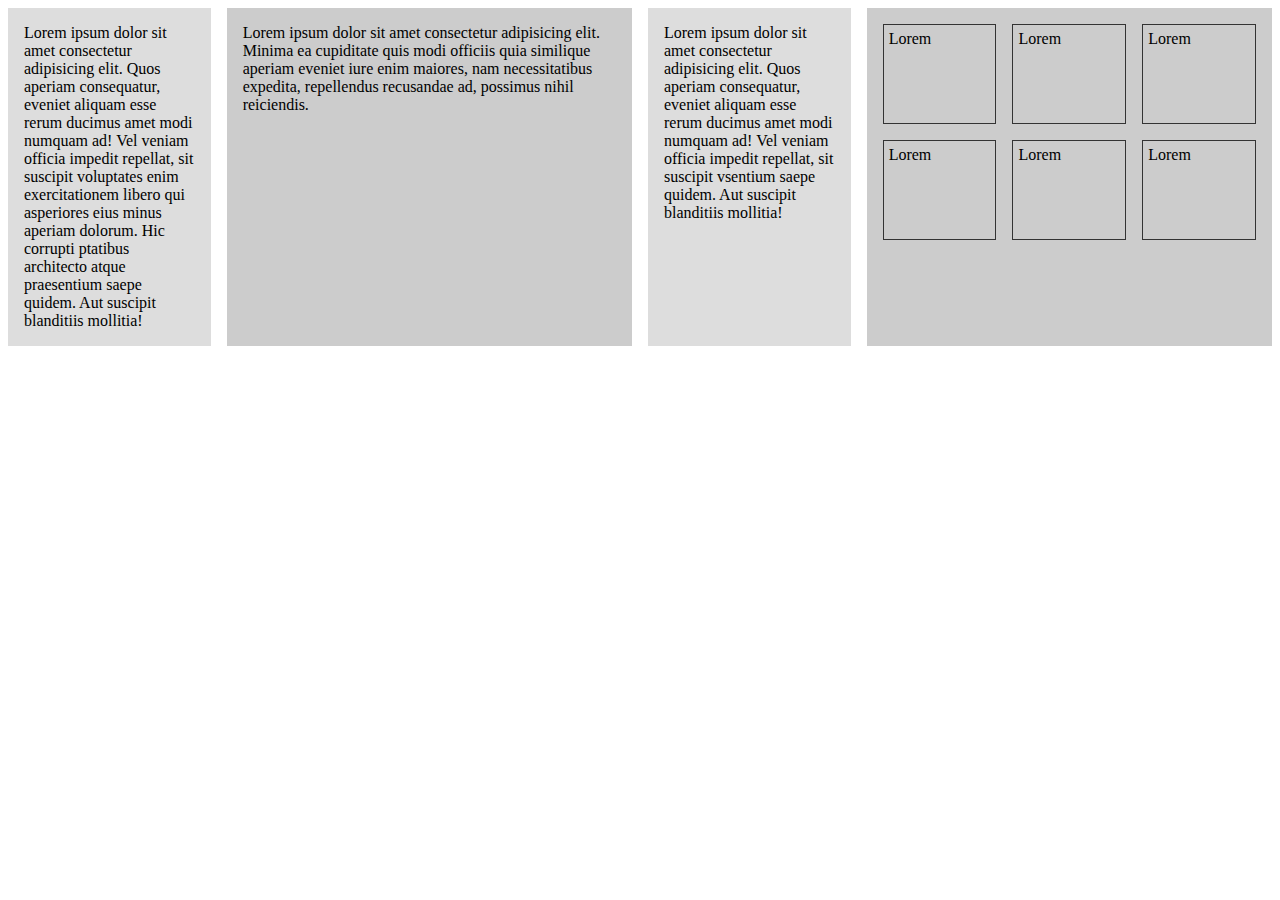
<file: index.html>
<!DOCTYPE html>
<html lang="en">
  <head>
    <meta charset="UTF-8" />
    <meta name="viewport" content="width=device-width, initial-scale=1.0" />
    <meta http-equiv="X-UA-Compatible" content="ie=edge" />
    <link rel="stylesheet" href="style.css" />
    <title>CSS Grid</title>
  </head>
  <body>
    <div class="grid-container">
      <div>
        Lorem ipsum dolor sit amet consectetur adipisicing elit. Quos aperiam consequatur, eveniet
        aliquam esse rerum ducimus amet modi numquam ad! Vel veniam officia impedit repellat, sit
        suscipit voluptates enim exercitationem libero qui asperiores eius minus aperiam dolorum.
        Hic corrupti ptatibus architecto atque praesentium saepe quidem. Aut suscipit blanditiis
        mollitia!
      </div>
      <div>
        Lorem ipsum dolor sit amet consectetur adipisicing elit. Minima ea cupiditate quis modi
        officiis quia similique aperiam eveniet iure enim maiores, nam necessitatibus expedita,
        repellendus recusandae ad, possimus nihil reiciendis.
      </div>
      <div>
        Lorem ipsum dolor sit amet consectetur adipisicing elit. Quos aperiam consequatur, eveniet
        aliquam esse rerum ducimus amet modi numquam ad! Vel veniam officia impedit repellat, sit
        suscipit vsentium saepe quidem. Aut suscipit blanditiis mollitia!
      </div>
      <div class="nested-grid-container">
        <div>Lorem</div>
        <div>Lorem</div>
        <div>Lorem</div>
        <div>Lorem</div>
        <div>Lorem</div>
        <div>Lorem</div>
      </div>
    </div>
  </body>
</html>
</file>
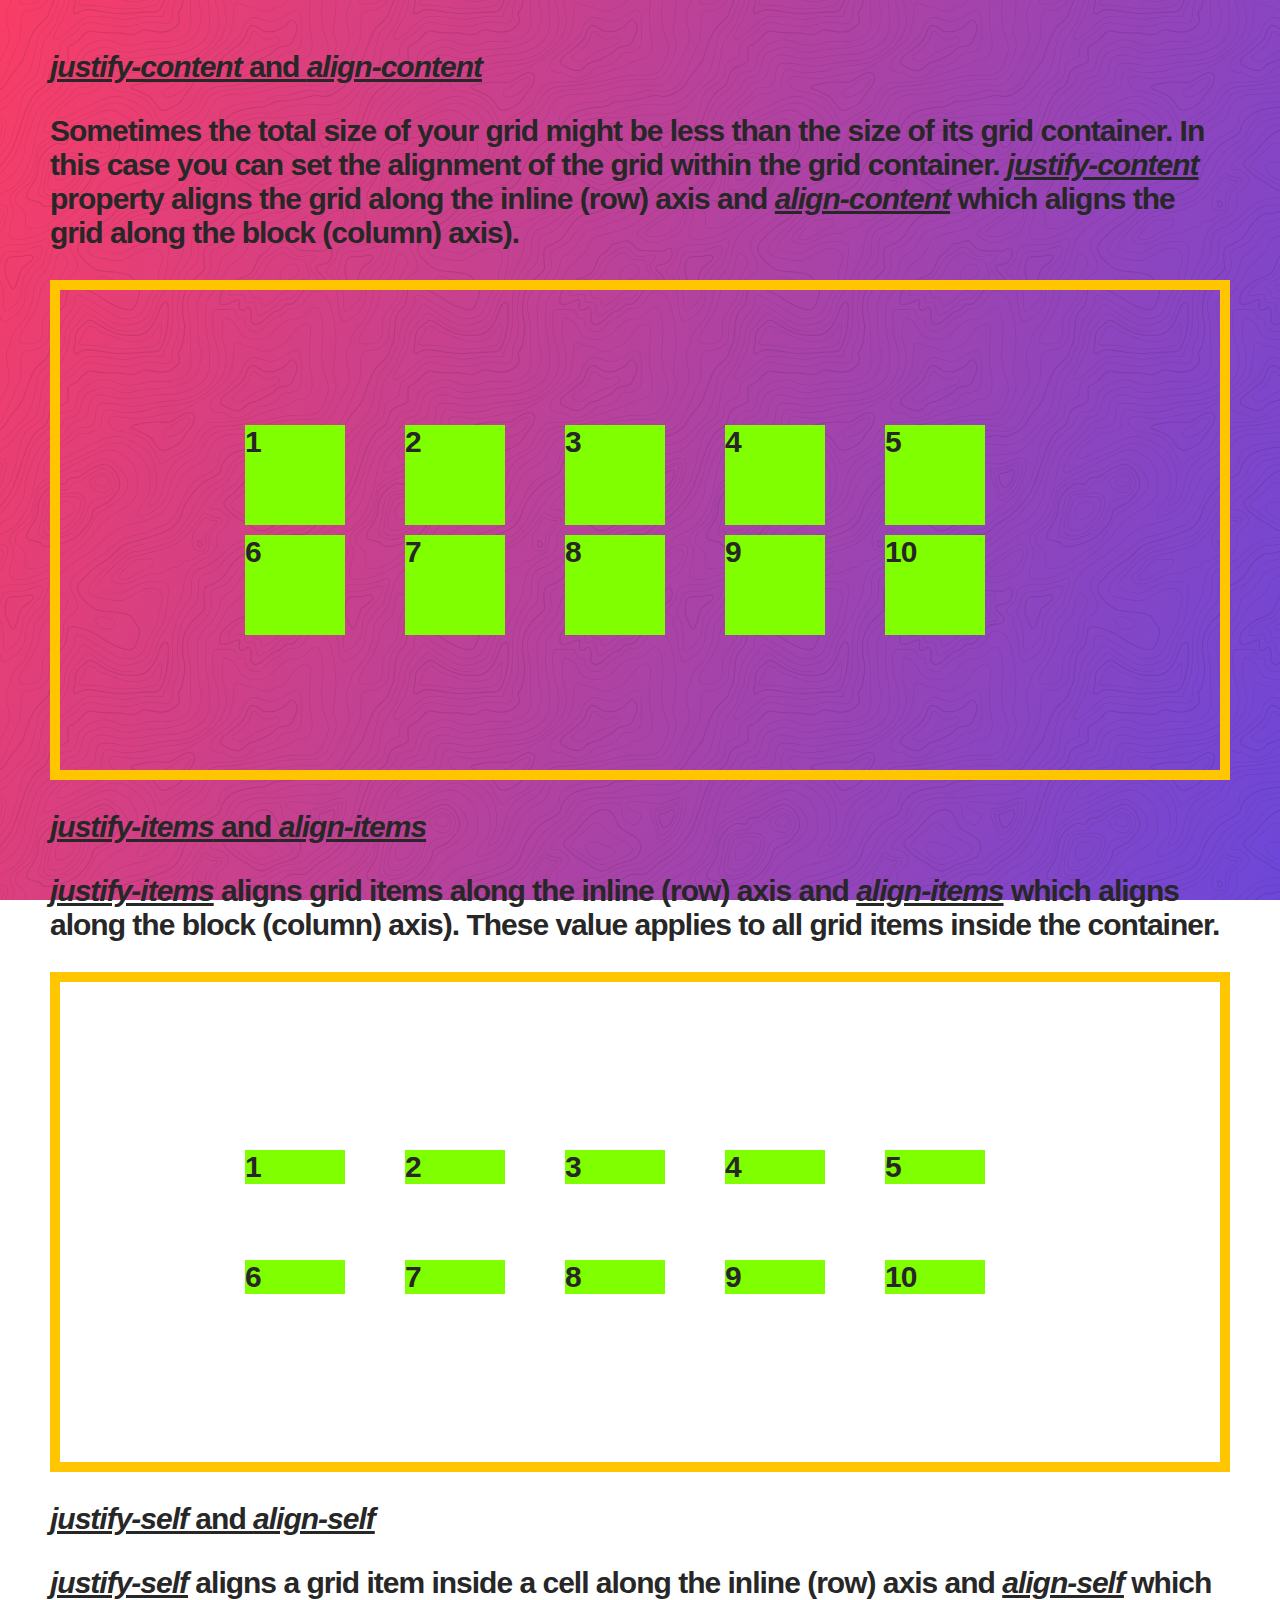
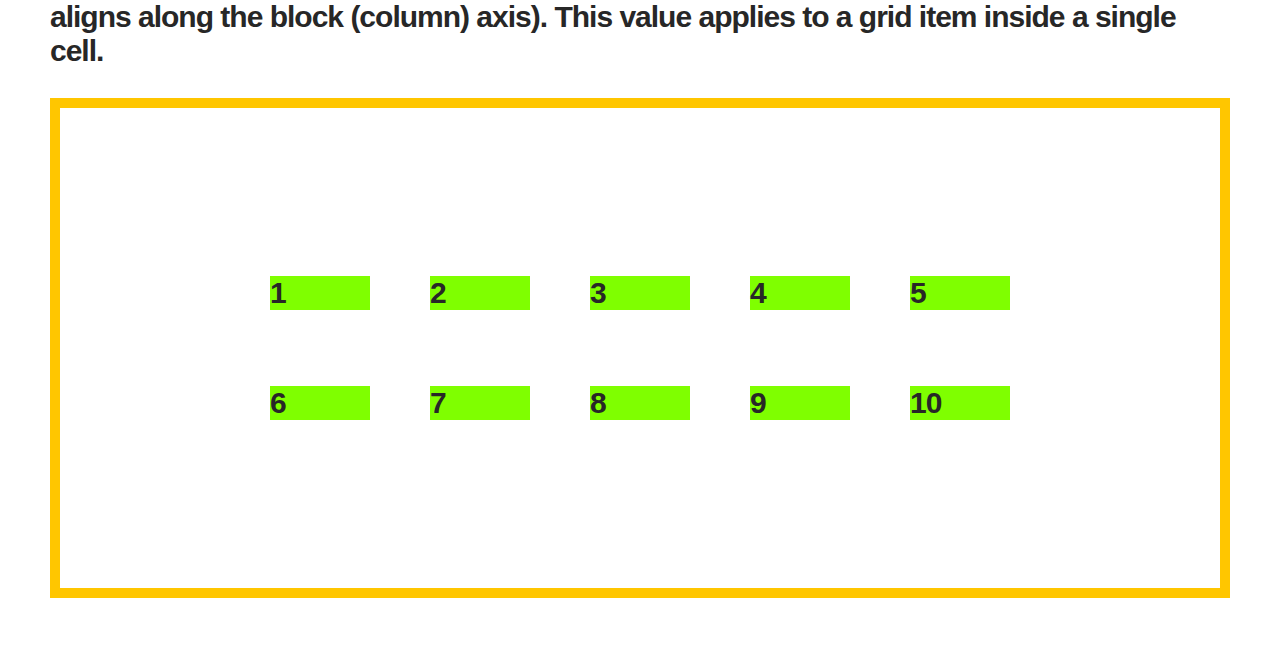
<file: alignment-and-centering/index.html>
<!DOCTYPE html>
<html lang="en">
<head>
    <meta charset="UTF-8">
    <meta name="viewport" content="width=device-width, initial-scale=1.0">
    <meta http-equiv="X-UA-Compatible" content="ie=edge">
    <link rel="stylesheet" href="../assests/style.css">
    <title>Alignment and Centering</title>
    <style>
        body{
            font-size: 30px;
        }
        .container{
            display: grid;
            height: 500px;
            grid-template-columns: repeat(5, 150px);
            grid-template-rows: 100px 100px;
            grid-gap: 10px;
            border: 10px solid var(--yellow);
        }
        .container1{
            justify-content: center;
            align-content: center;
        }
        .container2{
            align-items: center;
            justify-items: start;
        }
        .c1, .c2{
            width: 100px;
            background-color: chartreuse;
        }
        .c2{
            align-self: center;
            justify-self: center;
        }
    </style>
</head>
<body>
    <div>
        <p><u><i>justify-content</i> and <i>align-content</i></u></p>
        <p>
            Sometimes the total size of your grid might be less than the size of its grid container. In this case you can set the 
            alignment of the grid within the grid container. <u><i>justify-content</i></u> property aligns the grid along the 
            inline (row) axis and <u><i>align-content</i></u> which aligns the grid along the block (column) axis).
        </p>
        <div class="container container1">
            <div class="c1 itm1">1</div>
            <div class="c1 itm2">2</div>
            <div class="c1 itm3">3</div>
            <div class="c1 itm4">4</div>
            <div class="c1 itm5">5</div>
            <div class="c1 itm6">6</div>
            <div class="c1 itm7">7</div>
            <div class="c1 itm8">8</div>
            <div class="c1 itm9">9</div>
            <div class="c1 itm10">10</div>
        </div>    
    </div>
    <div>
        <p><u><i>justify-items</i> and <i>align-items</i></u></p>
        <p>
            <u><i>justify-items</i></u> aligns grid items along the inline (row) axis and <u><i>align-items</i></u> which aligns 
            along the block (column) axis). These value applies to all grid items inside the container.
        </p>
        <div class="container container1 container2">
            <div class="c1 itm1">1</div>
            <div class="c1 itm2">2</div>
            <div class="c1 itm3">3</div>
            <div class="c1 itm4">4</div>
            <div class="c1 itm5">5</div>
            <div class="c1 itm6">6</div>
            <div class="c1 itm7">7</div>
            <div class="c1 itm8">8</div>
            <div class="c1 itm9">9</div>
            <div class="c1 itm10">10</div>
        </div>    
    </div>
    <div>
        <p><u><i>justify-self</i> and <i>align-self</i></u></p>
        <p>
            <u><i>justify-self</i></u> aligns a grid item inside a cell along the inline (row) axis and <u><i>align-self</i></u> 
            which aligns along the block (column) axis). This value applies to a grid item inside a single cell.
        </p>
        <div class="container container1 container2">
            <div class="c2 itm1">1</div>
            <div class="c2 itm2">2</div>
            <div class="c2 itm3">3</div>
            <div class="c2 itm4">4</div>
            <div class="c2 itm5">5</div>
            <div class="c2 itm6">6</div>
            <div class="c2 itm7">7</div>
            <div class="c2 itm8">8</div>
            <div class="c2 itm9">9</div>
            <div class="c2 itm10">10</div>
        </div>    
    </div>
</body>
</html>
</file>
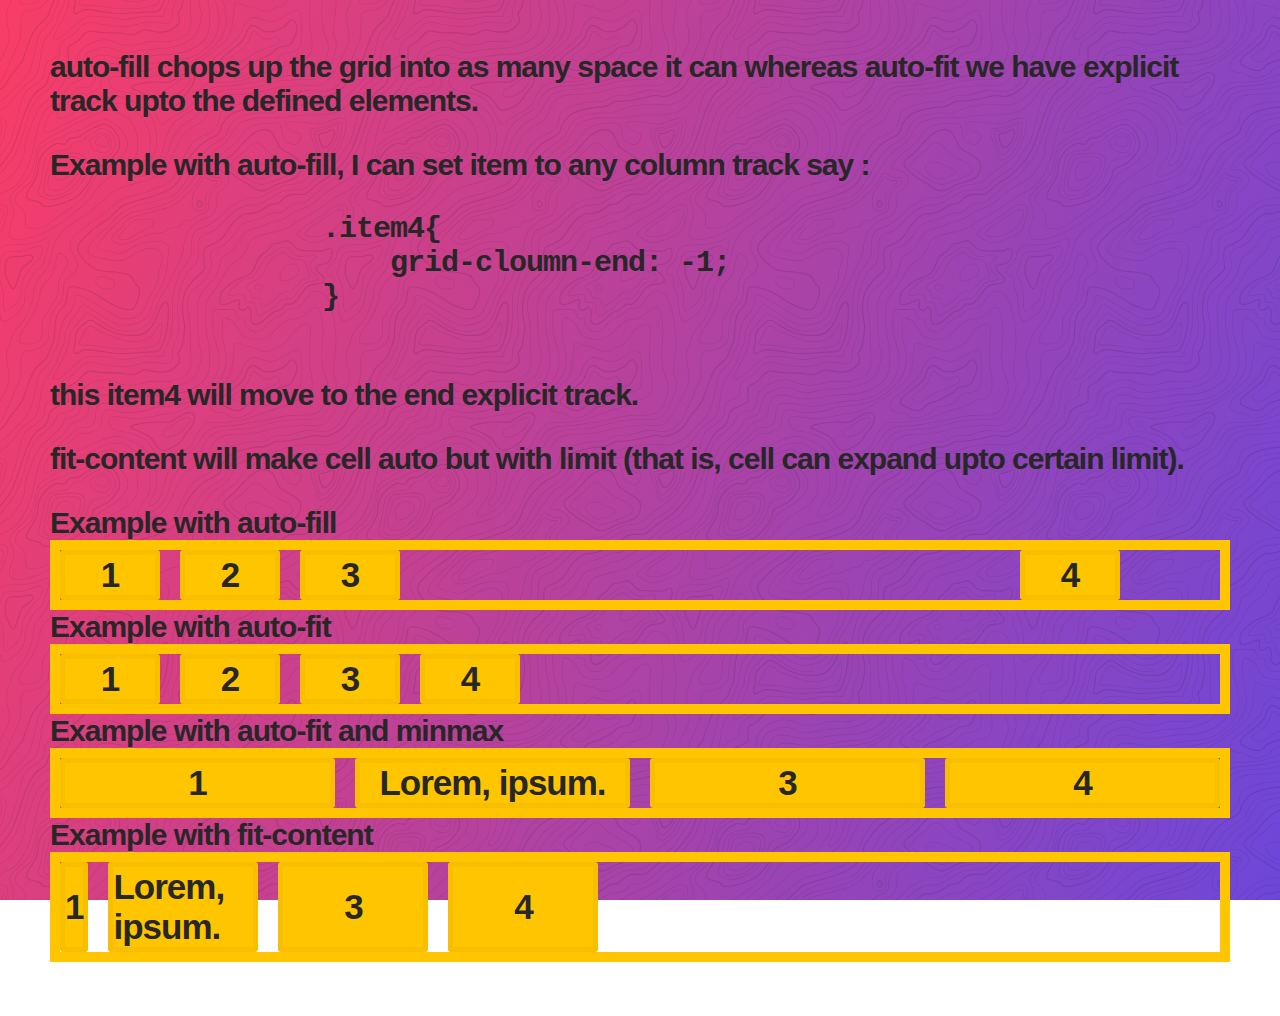
<file: auto-fill-and-auto-fit-and-minmax/index.html>
<!DOCTYPE html>
<html lang="en">
<head>
    <meta charset="UTF-8">
    <meta name="viewport" content="width=device-width, initial-scale=1.0">
    <meta http-equiv="X-UA-Compatible" content="ie=edge">
    <link rel="stylesheet" href="../assests/style.css">
    <title>Auto Fill, Auto Fit and MinMax</title>
    <style>
        body{
            font-size: 30px;
        }
        .container1{
            display:grid;
            grid-template-columns: repeat(auto-fill, 100px);
            grid-gap:20px;
            border: 10px solid var(--yellow);
        }
        .container2{
            display:grid;
            grid-template-columns: repeat(auto-fit, 100px);
            grid-gap:20px;
            border: 10px solid var(--yellow);
        }
        .container3{
            display:grid;
            grid-template-columns: repeat(auto-fit, minmax(100px, 1fr));
            grid-gap:20px;
            border: 10px solid var(--yellow);
        }
        .container4{
            display:grid;
            grid-template-columns: fit-content(200px) 150px 150px 150px;
            grid-gap:20px;
            border: 10px solid var(--yellow);
        }
        .item4{
            grid-column-end: -1;
        }
    </style>
</head>
<body>
    <div>
        <p>
            auto-fill chops up the grid into as many space it can whereas auto-fit we have explicit track upto 
            the defined elements. 
        </p>
        <p>
            Example with auto-fill, I can set item to any column track say :
            <pre>
                .item4{
                    grid-cloumn-end: -1;
                }
            </pre>
            this item4 will move to the end explicit track.
        </p>
        <p>fit-content will make cell auto but with limit (that is, cell can expand upto certain limit).</p>
    </div>
    <div>Example with auto-fill</div>
    <div class="container1">
        <div class="item">1</div>
        <div class="item">2</div>
        <div class="item">3</div>
        <div class="item item4">4</div>
    </div>

    <div>Example with auto-fit</div>
    <div class="container2">
            <div class="item">1</div>
            <div class="item">2</div>
            <div class="item">3</div>
            <div class="item item4">4</div>
    </div>
    <div>Example with auto-fit and minmax</div>
    <div class="container3">
        <div class="item">1</div>
        <div class="item">Lorem, ipsum.</div>
        <div class="item">3</div>
        <div class="item">4</div>
    </div>
    <div>Example with fit-content</div>
    <div class="container4">
        <div class="item">1</div>
        <div class="item">Lorem, ipsum.</div>
        <div class="item">3</div>
        <div class="item">4</div>
    </div>
</body>
</html>
</file>
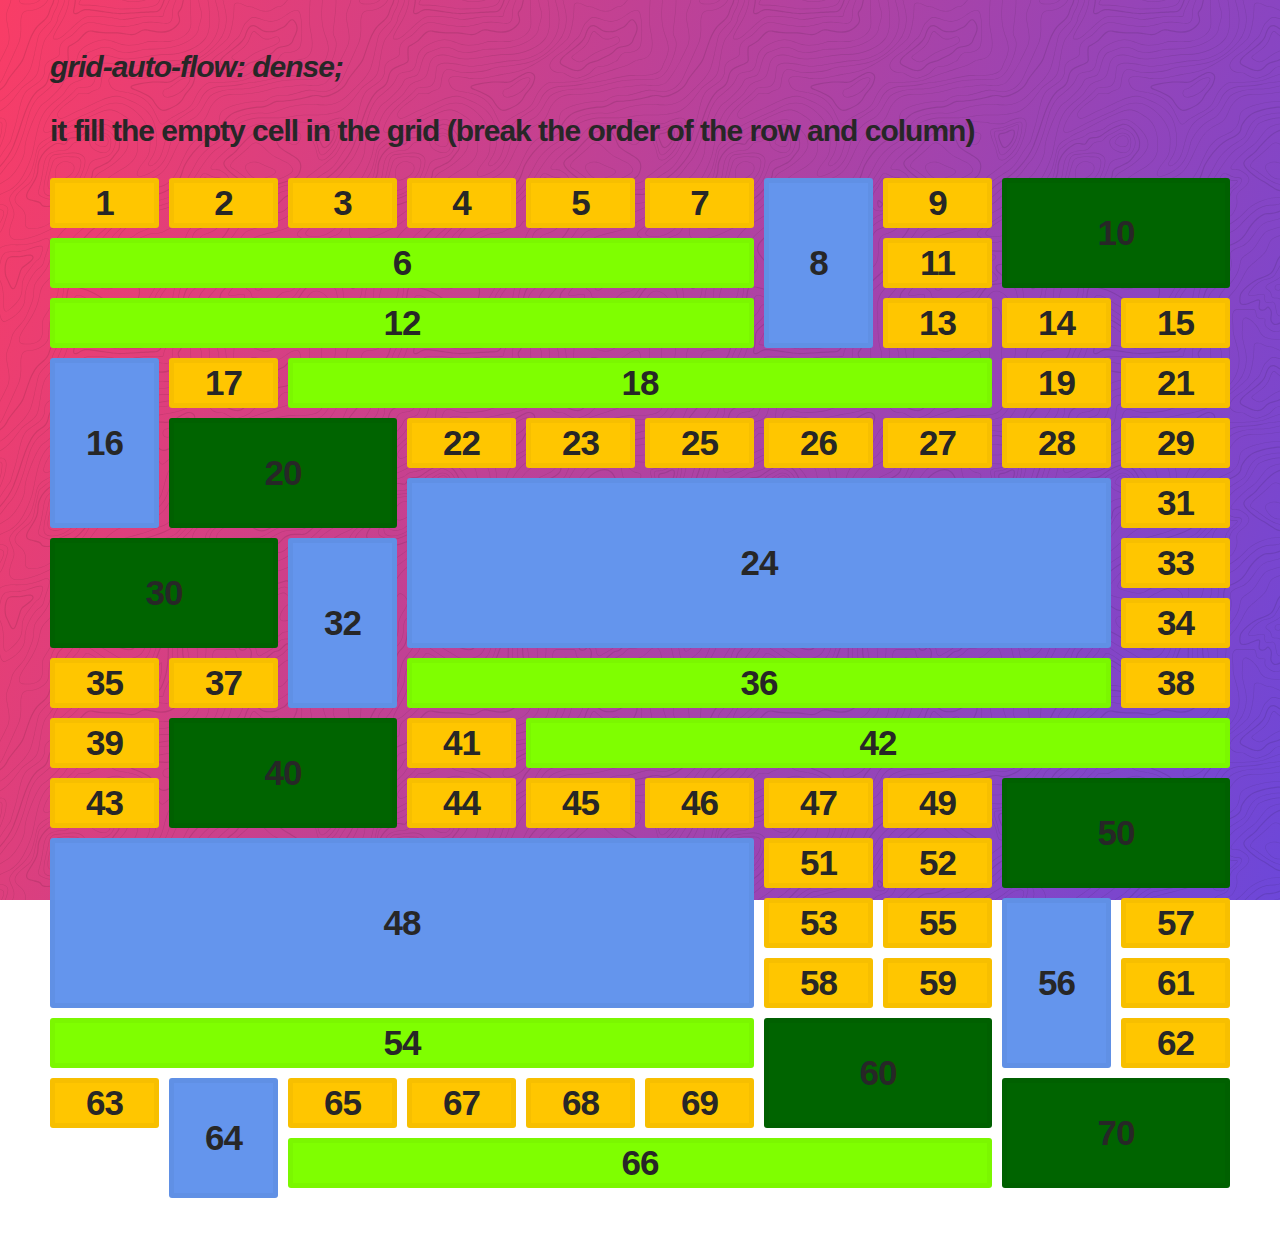
<file: grid-auto-flow-dense/index.html>
<!DOCTYPE html>
<html lang="en">
<head>
    <meta charset="UTF-8">
    <meta name="viewport" content="width=device-width, initial-scale=1.0">
    <meta http-equiv="X-UA-Compatible" content="ie=edge">
    <link rel="stylesheet" href="../assests/style.css">
    <title>Grid auto flow Dense</title>
    <style>
        body{
            font-size: 30px;
        }
        .container{
            display: grid;
            grid-template-columns: repeat(10, 1fr);
            grid-gap: 10px;
            grid-auto-flow: dense;
        }
        .item:nth-child(6n){
            grid-column: span 6;
            background-color:chartreuse;
        }
        .item:nth-child(8n){
            grid-row: span 3;
            background-color:cornflowerblue;
        }
        .item:nth-child(10n){
            grid-column: span 2;
            grid-row: span 2;
            background-color:darkgreen;
        }
    </style>
</head>
<body>
    <div><p><i>grid-auto-flow: dense;</i></p> <p>it fill the empty cell in the grid (break the order of the row and column)</p></div>
    <div class="container">
        <div class="item item1">1</div>
        <div class="item item2">2</div>
        <div class="item item3">3</div>
        <div class="item item4">4</div>
        <div class="item item5">5</div>
        <div class="item item6">6</div>
        <div class="item item7">7</div>
        <div class="item item8">8</div>
        <div class="item item9">9</div>
        <div class="item item10">10</div>
        <div class="item item11">11</div>
        <div class="item item12">12</div>
        <div class="item item13">13</div>
        <div class="item item14">14</div>
        <div class="item item15">15</div>
        <div class="item item16">16</div>
        <div class="item item17">17</div>
        <div class="item item18">18</div>
        <div class="item item19">19</div>
        <div class="item item20">20</div>
        <div class="item item21">21</div>
        <div class="item item22">22</div>
        <div class="item item23">23</div>
        <div class="item item24">24</div>
        <div class="item item25">25</div>
        <div class="item item26">26</div>
        <div class="item item27">27</div>
        <div class="item item28">28</div>
        <div class="item item29">29</div>
        <div class="item item30">30</div>
        <div class="item item31">31</div>
        <div class="item item32">32</div>
        <div class="item item33">33</div>
        <div class="item item34">34</div>
        <div class="item item35">35</div>
        <div class="item item36">36</div>
        <div class="item item37">37</div>
        <div class="item item38">38</div>
        <div class="item item39">39</div>
        <div class="item item40">40</div>
        <div class="item item41">41</div>
        <div class="item item42">42</div>
        <div class="item item43">43</div>
        <div class="item item44">44</div>
        <div class="item item45">45</div>
        <div class="item item46">46</div>
        <div class="item item47">47</div>
        <div class="item item48">48</div>
        <div class="item item49">49</div>
        <div class="item item50">50</div>
        <div class="item item51">51</div>
        <div class="item item52">52</div>
        <div class="item item53">53</div>
        <div class="item item54">54</div>
        <div class="item item55">55</div>
        <div class="item item56">56</div>
        <div class="item item57">57</div>
        <div class="item item58">58</div>
        <div class="item item59">59</div>
        <div class="item item60">60</div>
        <div class="item item61">61</div>
        <div class="item item62">62</div>
        <div class="item item63">63</div>
        <div class="item item64">64</div>
        <div class="item item65">65</div>
        <div class="item item66">66</div>
        <div class="item item67">67</div>
        <div class="item item68">68</div>
        <div class="item item69">69</div>
        <div class="item item70">70</div>
    </div>
</body>
</html>
</file>
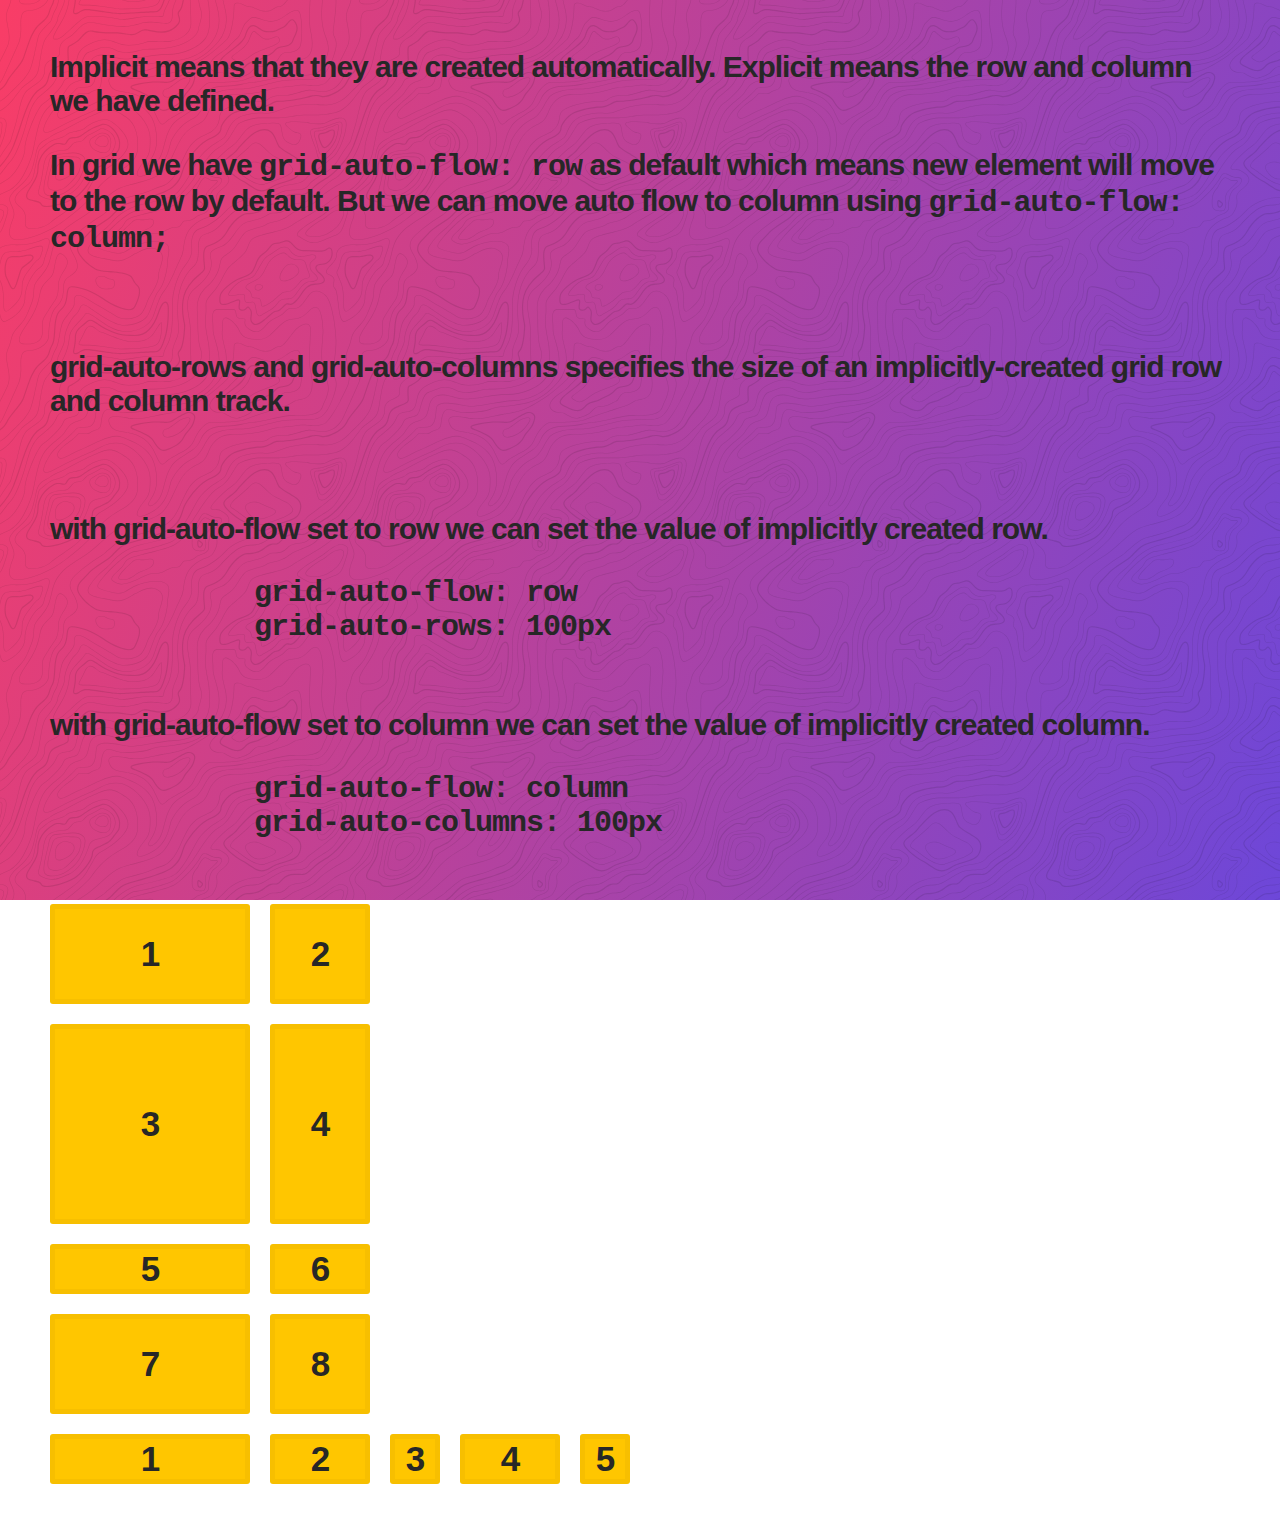
<file: grid-explicit-&-implicit-track/index.html>
<!DOCTYPE html>
<html lang="en">
<head>
    <meta charset="UTF-8">
    <meta name="viewport" content="width=device-width, initial-scale=1.0">
    <meta http-equiv="X-UA-Compatible" content="ie=edge">
    <link rel="stylesheet" href="../assests/style.css">
    <title>Implicit and Explicit Tracks</title>
    <style>
        body{
            font-size: 30px;
        }
        .container1{
            display:grid;
            grid-template-columns: 200px 100px;
            grid-template-rows: 100px 200px; /* rows after 2 have implicit track */ 
            grid-gap:20px;
            /* grid-auto-rows: 100px; */
            grid-auto-rows: 50px 100px; /* implicit rows will have these height */
        }
        .container2{
            margin-top: 20px;
            display:grid;
            grid-template-columns: 200px 100px;
            grid-gap:20px;
            grid-auto-flow:column;
            grid-auto-columns: 50px 100px; 
        }
    </style>
</head>
<body>
    <div> 
       <p> Implicit means that they are created automatically. Explicit means the row and column we have defined.</p>
        <p>In grid we have <code>grid-auto-flow: row</code> as default which means new element will move to the row by default. But we can 
        move auto flow to column using <code>grid-auto-flow: column;</code></p>
        <br />
        <p>grid-auto-rows and grid-auto-columns specifies the size of an implicitly-created grid row and column track. </p>
        <br />
        <p>with grid-auto-flow set to row we can set the value of implicitly created row.</p>
        <pre>
            <code>grid-auto-flow: row</code>
            <code>grid-auto-rows: 100px</code>
        </pre>
        <p>with grid-auto-flow set to column we can set the value of implicitly created column.</p>
        <pre>
            <code>grid-auto-flow: column</code>
            <code>grid-auto-columns: 100px</code>
        </pre>
    </div>
    <div class="container1">
        <div class="item">1</div>
        <div class="item">2</div>
        <div class="item">3</div>
        <div class="item">4</div>
        <div class="item">5</div>
        <div class="item">6</div>
        <div class="item">7</div>
        <div class="item">8</div>
    </div>
    <div class="container2">
        <div class="item">1</div>
        <div class="item">2</div>
        <div class="item">3</div>
        <div class="item">4</div>
        <div class="item">5</div>
    </div>
</body>
</html>
</file>
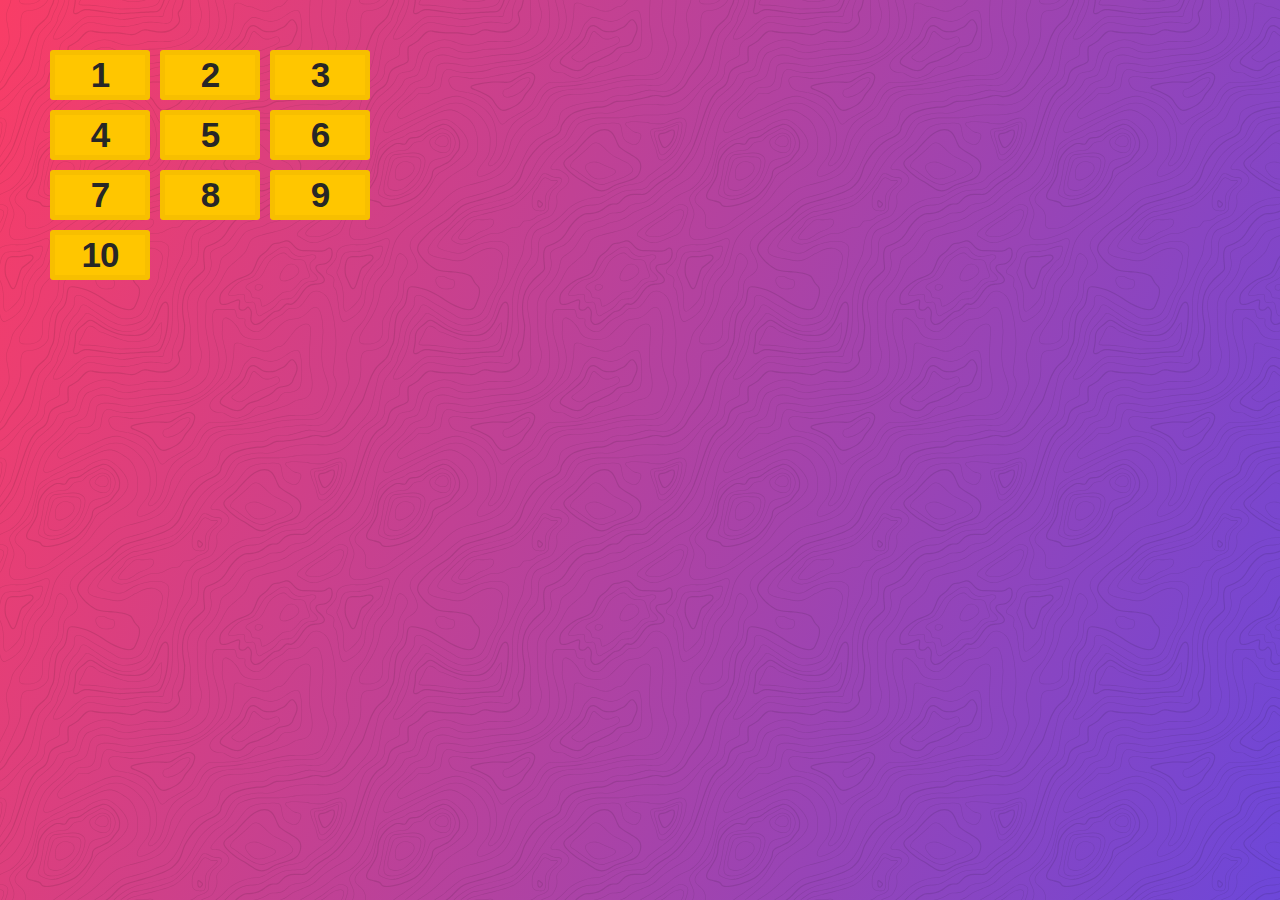
<file: grid-fundamenal/index.html>
<!DOCTYPE html>
<html lang="en">
  <head>
    <meta charset="UTF-8" />
    <meta name="viewport" content="width=device-width, initial-scale=1.0" />
    <meta http-equiv="X-UA-Compatible" content="ie=edge" />
    <link rel="stylesheet" href="../assests/style.css" />
    <title>Grid Fundamental</title>
    <style>
      .container{
        display: grid;
        grid-template-columns: 100px 100px 100px; /* fr is the good unit value for grid */
        grid-template-rows: auto;
        grid-gap: 10px;
      }
    </style>
  </head>
  <body>
    <div class="container">
      <div class="item">1</div>
      <div class="item">2</div>
      <div class="item">3</div>
      <div class="item">4</div>
      <div class="item">5</div>
      <div class="item">6</div>
      <div class="item">7</div>
      <div class="item">8</div>
      <div class="item">9</div>
      <div class="item">10</div>
    </div>
  </body>
</html>
</file>
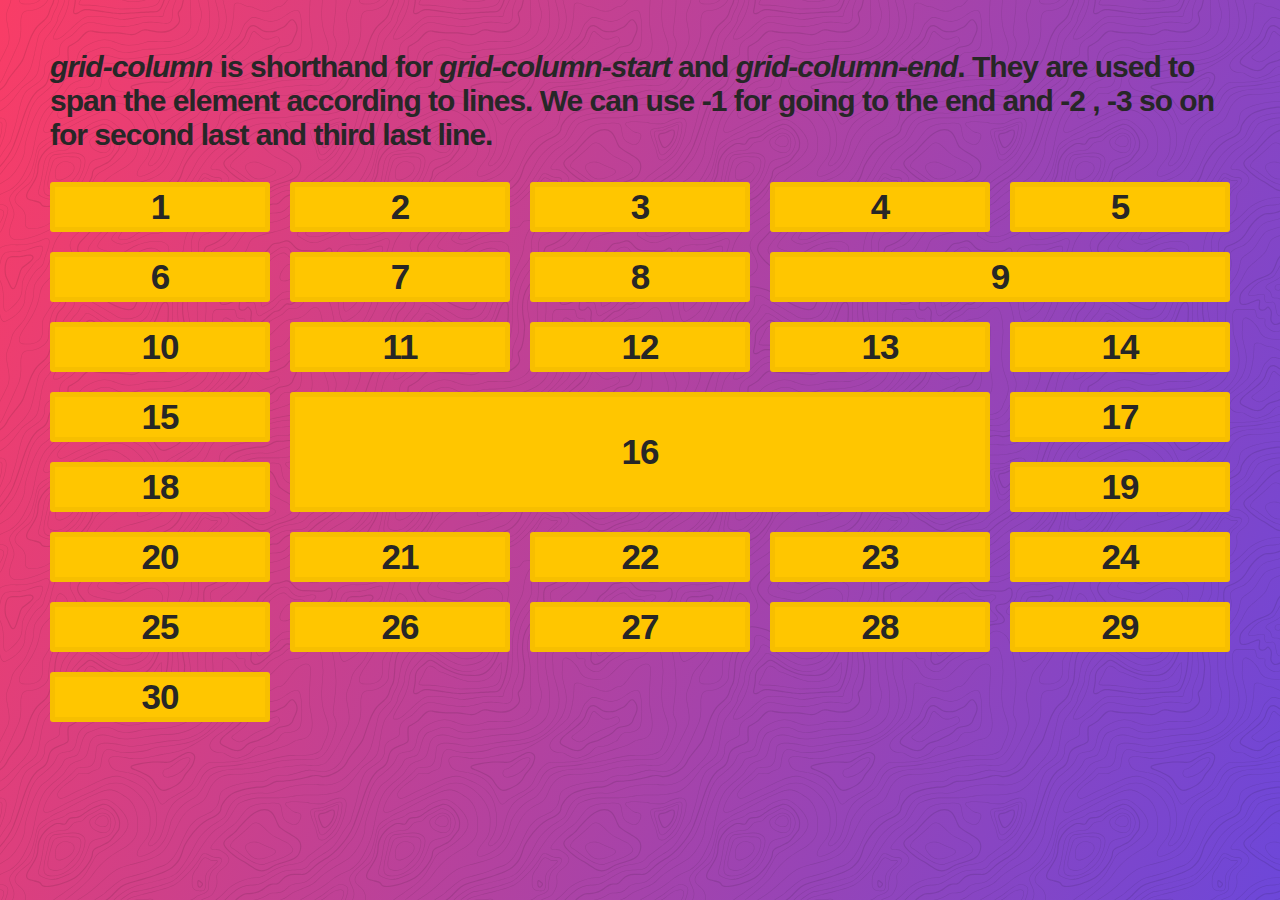
<file: grid-placing-item/index.html>
<!DOCTYPE html>
<html lang="en">
<head>
    <meta charset="UTF-8">
    <meta name="viewport" content="width=device-width, initial-scale=1.0">
    <meta http-equiv="X-UA-Compatible" content="ie=edge">
    <link rel="stylesheet" href="../assests/style.css">
    <title>Grid Placing Item</title>
    <style>
        body{
            font-size: 30px;
        }
        .container{
            display: grid;
            grid-template-columns: repeat(5, 1fr);
            grid-gap: 20px;
        }
        .item9{
            /* grid-column-start: 4;
            grid-column-end: 6; */
            grid-column: 4/6;
        }
        .item16{
            grid-column: span 3/5;
            grid-row: 4/6;
        }
    </style>
</head>
<body>
    <div>
        <p>
            <i>grid-column</i> is shorthand for <i>grid-column-start</i> and <i>grid-column-end</i>. They are used to span the 
            element according to lines. We can use -1 for going to the end and -2 , -3 so on for second last and third last line. 
        </p>
    </div>
    <div class="container">
        <div class="item item1">1</div>
        <div class="item item2">2</div>
        <div class="item item3">3</div>
        <div class="item item4">4</div>
        <div class="item item5">5</div>
        <div class="item item6">6</div>
        <div class="item item7">7</div>
        <div class="item item8">8</div>
        <div class="item item9">9</div>
        <div class="item item10">10</div>
        <div class="item item11">11</div>
        <div class="item item12">12</div>
        <div class="item item13">13</div>
        <div class="item item14">14</div>
        <div class="item item15">15</div>
        <div class="item item16">16</div>
        <div class="item item17">17</div>
        <div class="item item18">18</div>
        <div class="item item19">19</div>
        <div class="item item20">20</div>
        <div class="item item21">21</div>
        <div class="item item22">22</div>
        <div class="item item23">23</div>
        <div class="item item24">24</div>
        <div class="item item25">25</div>
        <div class="item item26">26</div>
        <div class="item item27">27</div>
        <div class="item item28">28</div>
        <div class="item item29">29</div>
        <div class="item item30">30</div>
    </div>
</body>
</html>
</file>
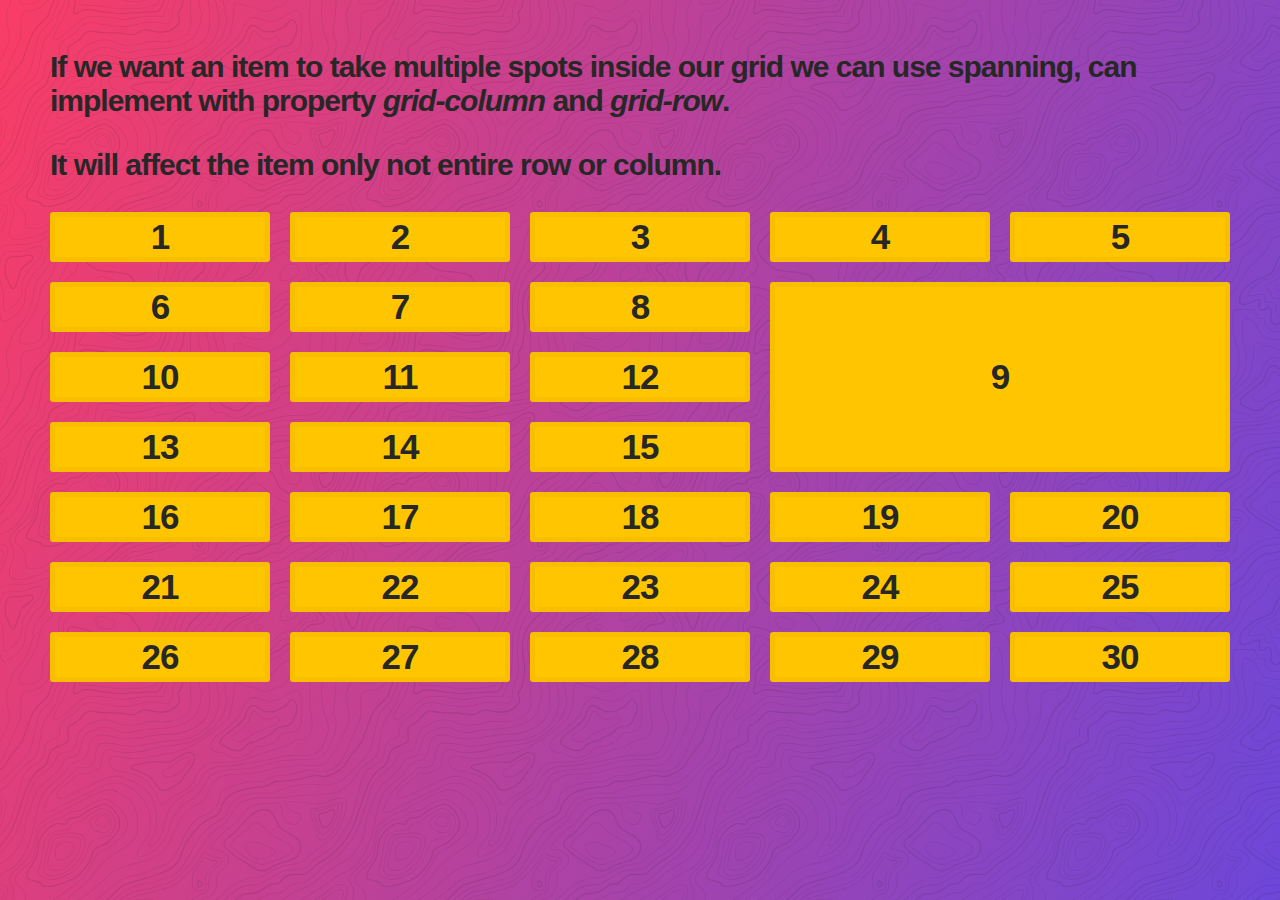
<file: grid-sizing-items/index.html>
<!DOCTYPE html>
<html lang="en">
<head>
    <meta charset="UTF-8">
    <meta name="viewport" content="width=device-width, initial-scale=1.0">
    <meta http-equiv="X-UA-Compatible" content="ie=edge">
    <link rel="stylesheet" href="../assests/style.css">
    <title>Grid Sizing Item</title>
    <style>
        body{
            font-size: 30px;
        }
        .container{
            margin-top: 20px;;
            display:grid;
            grid-template-columns: repeat(5, 1fr);
            grid-gap: 20px;
        }
        .item9{
            /* width: 500px;  it will make complete column to have 500 width. */
            grid-column: span 2;
            grid-row: span 3;
        }
    </style>
</head>
<body>
    <div>
       <p>If we want an item to take multiple spots inside our grid we can use spanning, can implement with property <i> grid-column</i> and <i>grid-row</i>.</p>
       <p>It will affect the item only not entire row or column.</p>
    </div>
    <div class="container">
        <div class="item item1">1</div>
        <div class="item item2">2</div>
        <div class="item item3">3</div>
        <div class="item item4">4</div>
        <div class="item item5">5</div>
        <div class="item item6">6</div>
        <div class="item item7">7</div>
        <div class="item item8">8</div>
        <div class="item item9">9</div>
        <div class="item item10">10</div>
        <div class="item item11">11</div>
        <div class="item item12">12</div>
        <div class="item item13">13</div>
        <div class="item item14">14</div>
        <div class="item item15">15</div>
        <div class="item item16">16</div>
        <div class="item item17">17</div>
        <div class="item item18">18</div>
        <div class="item item19">19</div>
        <div class="item item20">20</div>
        <div class="item item21">21</div>
        <div class="item item22">22</div>
        <div class="item item23">23</div>
        <div class="item item24">24</div>
        <div class="item item25">25</div>
        <div class="item item26">26</div>
        <div class="item item27">27</div>
        <div class="item item28">28</div>
        <div class="item item29">29</div>
        <div class="item item30">30</div>
    </div>
</body>
</html>
</file>
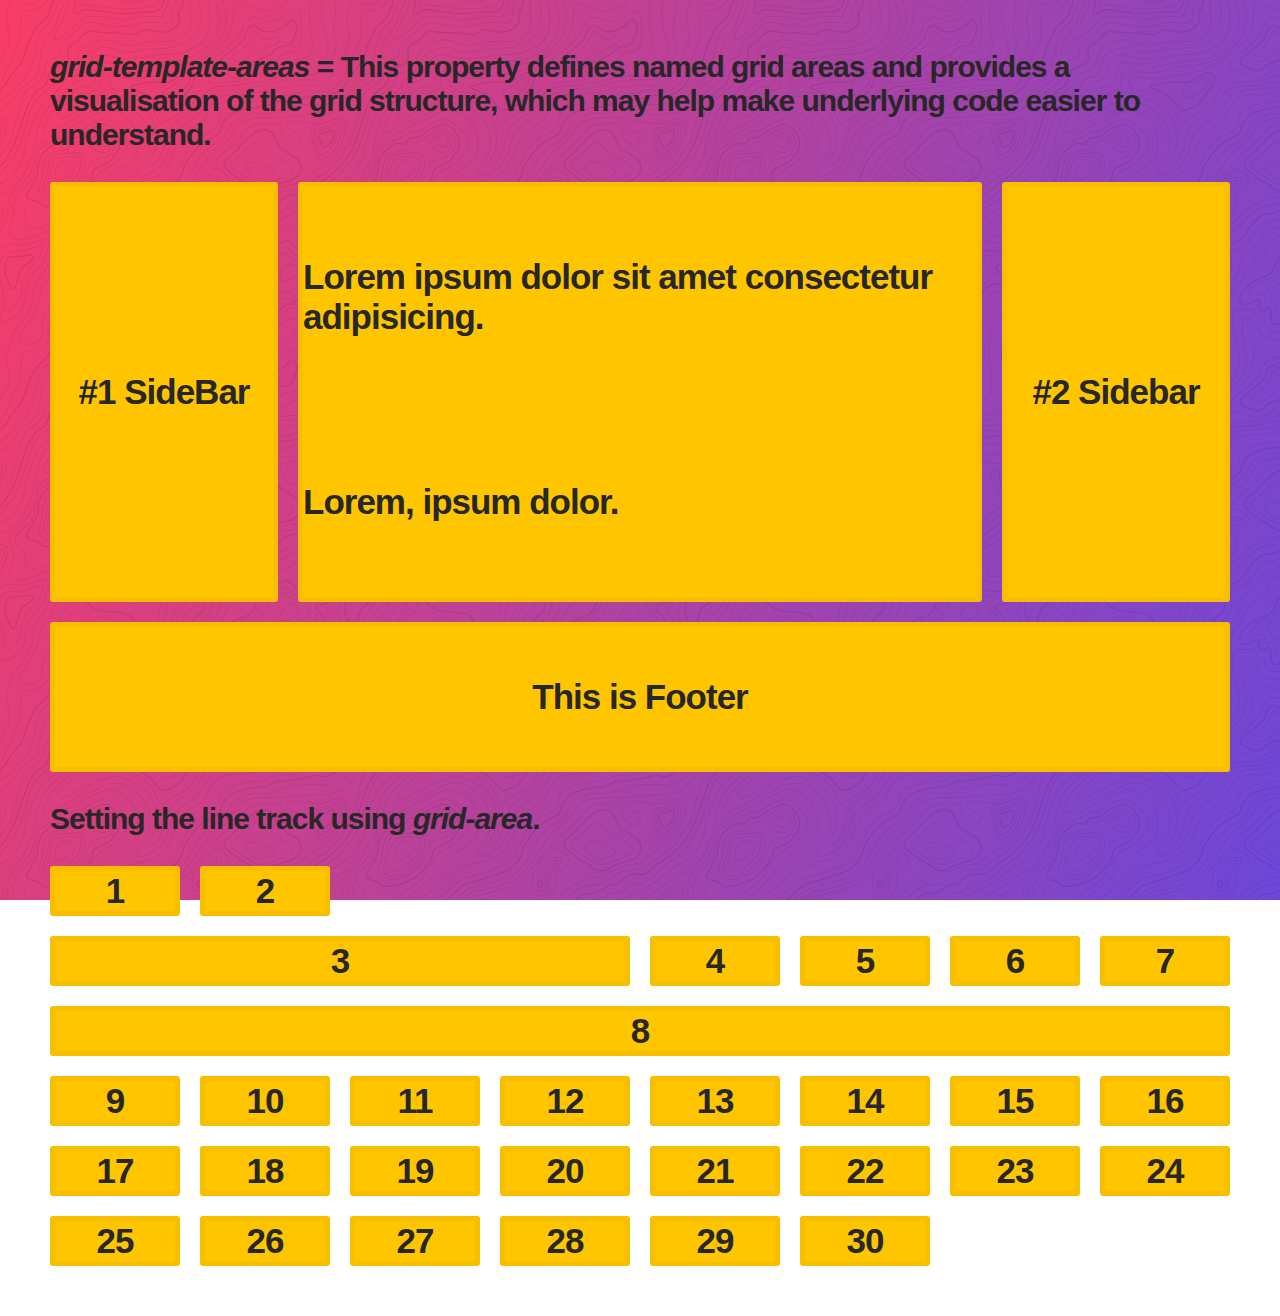
<file: grid-template-areas/index.html>
<!DOCTYPE html>
<html lang="en">
<head>
    <meta charset="UTF-8">
    <meta name="viewport" content="width=device-width, initial-scale=1.0">
    <meta http-equiv="X-UA-Compatible" content="ie=edge">
    <link rel="stylesheet" href="../assests/style.css">
    <title>Grid Template Area</title>
    <style>
        body{
            font-size: 30px;
        }
        .container1{
            margin-bottom: 20px;
            display: grid;
            grid-template-columns: 1fr 3fr 1fr;
            grid-template-rows: 200px 200px 150px;
            grid-gap: 20px;
            grid-template-areas: " sidebar1 content sidebar2 " " sidebar1 content sidebar2 " " footer footer footer "
        }
        .item1{
            grid-area: sidebar1;
        }
        .item2{
            grid-area: content;
        }
        .item3{
            grid-area: sidebar2;
        }
        .footer{
            grid-area: footer;
        }

        .container2{
            display: grid;
            grid-gap: 20px;
            grid-template-areas: 
                "💩 💩 💩 💩 🍔 🍔 🍔 🍔" 
                "💩 💩 💩 💩 🍔 🍔 🍔 🍔"
                "💩 💩 💩 💩 🍔 🍔 🍔 🍔"
                "💩 💩 💩 💩 🍔 🍔 🍔 🍔"
        }
        .i3{
            grid-column: 💩-start/💩-end;
        }
        .i8{
            grid-column: 💩-start/🍔-end; 
        }
    </style>
</head>
<body>
    <div>
        <p>
            <i>grid-template-areas</i> = This property defines named grid areas and provides a visualisation of the grid structure, which may help make 
            underlying code easier to understand.
        </p>
    </div>
    <div class="container1">
        <div class="item1 item">#1 SideBar</div>
        <div class="item2 item">
            <p>Lorem ipsum dolor sit amet consectetur adipisicing.</p>
            <p>Lorem, ipsum dolor.</p>
        </div>
        <div class="item3 item">#2 Sidebar</div>
        <div class="footer item">This is Footer</div>
    </div>
    <div>
        <p>Setting the line track using <i>grid-area</i>.</p>
    </div>
    <div class="container2">
        <div class="item i1">1</div>
        <div class="item i2">2</div>
        <div class="item i3">3</div>
        <div class="item i4">4</div>
        <div class="item i5">5</div>
        <div class="item i6">6</div>
        <div class="item i7">7</div>
        <div class="item i8">8</div>
        <div class="item i9">9</div>
        <div class="item i10">10</div>
        <div class="item i11">11</div>
        <div class="item i12">12</div>
        <div class="item i13">13</div>
        <div class="item i14">14</div>
        <div class="item i15">15</div>
        <div class="item i16">16</div>
        <div class="item i17">17</div>
        <div class="item i18">18</div>
        <div class="item i19">19</div>
        <div class="item i20">20</div>
        <div class="item i21">21</div>
        <div class="item i22">22</div>
        <div class="item i23">23</div>
        <div class="item i24">24</div>
        <div class="item i25">25</div>
        <div class="item i26">26</div>
        <div class="item i27">27</div>
        <div class="item i28">28</div>
        <div class="item i29">29</div>
        <div class="item i30">30</div>
    </div>
</body>
</html>
</file>
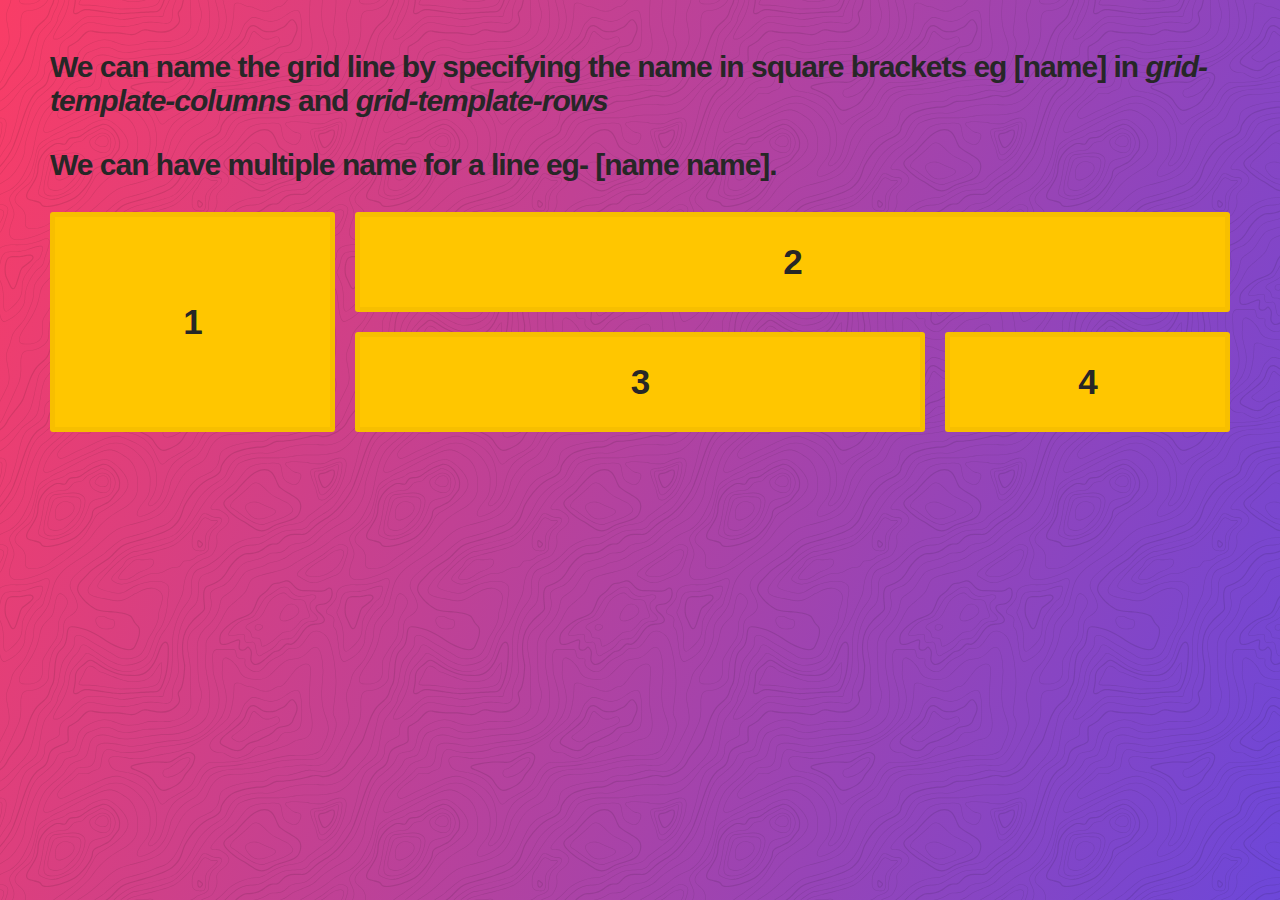
<file: name-lines-in-grid/index.html>
<!DOCTYPE html>
<html lang="en">
<head>
    <meta charset="UTF-8">
    <meta name="viewport" content="width=device-width, initial-scale=1.0">
    <meta http-equiv="X-UA-Compatible" content="ie=edge">
    <link rel="stylesheet" href="../assests/style.css">
    <title>Name Lines in CSS Grid</title>
    <style>
        body{
            font-size: 30px;
        }
        .container{
            display: grid;
            grid-template-columns: [sidebar1] 1fr [content1 content-start] 2fr [content2] 1fr [sidebar2];
            grid-template-rows: [start-row] 100px [middle-row] 100px [end-row];
            grid-gap: 20px;
        }
        .item1{
            grid-row: start-row/end-row;
        }
        .item2{
            grid-column: content-start/sidebar2;
        }
    </style>
</head>
<body>
    <div>
        <p>
            We can name the grid line by specifying the name in square brackets eg [name] in <i>grid-template-columns</i> 
            and <i>grid-template-rows</i>
        </p>
        <p>We can have multiple name for a line eg- [name name].</p>
    </div>
    <div class="container">
        <div class="item item1">1</div>
        <div class="item item2">2</div>
        <div class="item item3">3</div>
        <div class="item item4">4</div>
    </div>
</body>
</html>
</file>
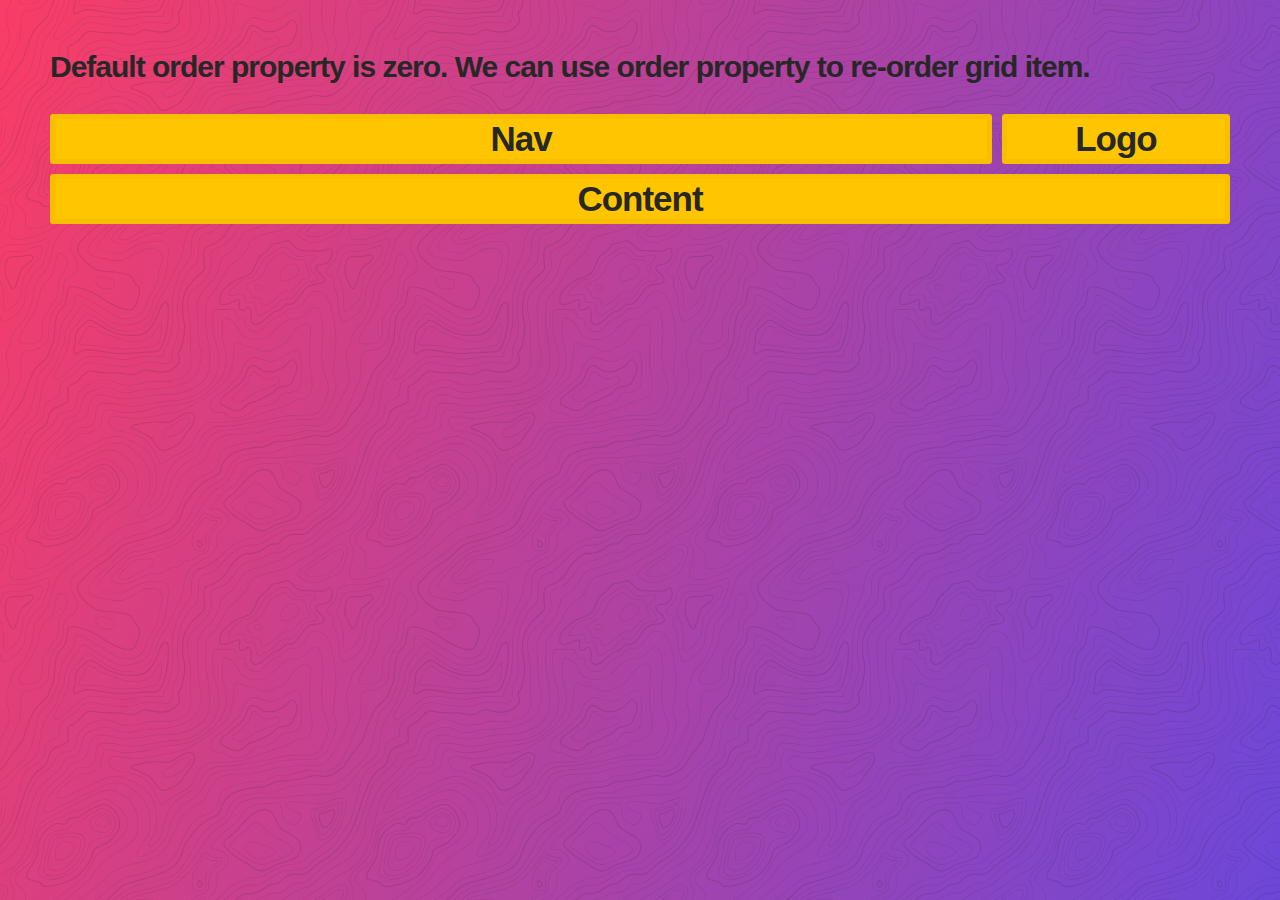
<file: order/index.html>
<!DOCTYPE html>
<html lang="en">
<head>
    <meta charset="UTF-8">
    <meta name="viewport" content="width=device-width, initial-scale=1.0">
    <meta http-equiv="X-UA-Compatible" content="ie=edge">
    <link rel="stylesheet" href="../assests/style.css">
    <title>Order</title>
    <style>
        body{
            font-size: 30px;
        }
        .container{
            display:grid;
            grid-template-columns: repeat(10, 1fr);
            grid-gap: 10px;
        }
        .logo{
            grid-column: span 2;
            order: 2;
        }
        .nav{
            grid-column: span 8;
            order: 1;
        }
        .content{
            grid-column: span 10;
            order: 3;
        }
    </style>
</head>
<body>
    <p>Default order property is zero. We can use order property to re-order grid item.</p>
    <div class="container">
        <div class="item logo">Logo</div>
        <div class="item nav">Nav</div>
        <div class="item content">Content</div>
    </div>
</body>
</html>
</file>
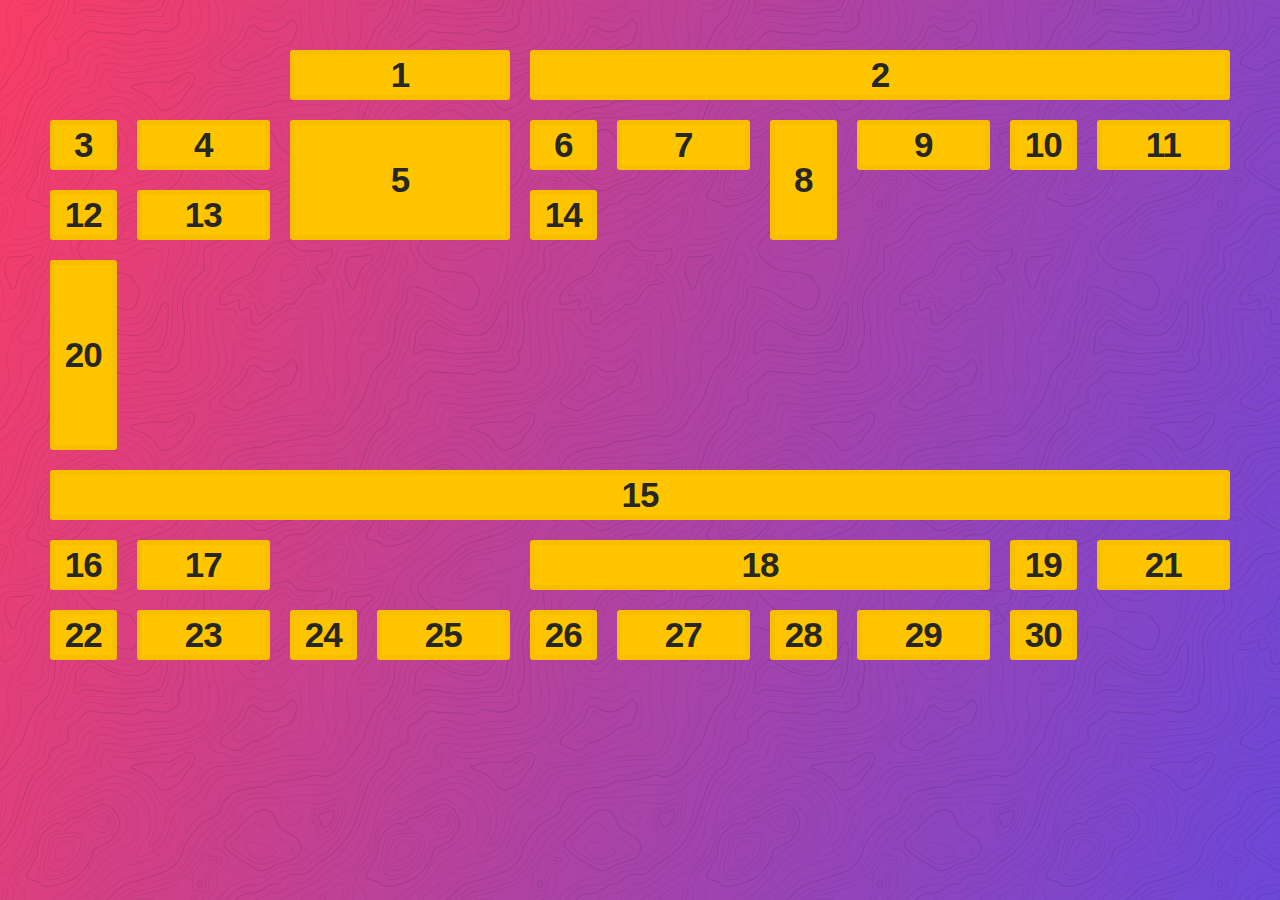
<file: Practice-1/index.html>
<!DOCTYPE html>
<html lang="en">
<head>
    <meta charset="UTF-8">
    <meta name="viewport" content="width=device-width, initial-scale=1.0">
    <meta http-equiv="X-UA-Compatible" content="ie=edge">
    <link rel="stylesheet" href="../assests/style.css">
    <title>Practice</title>
    <style>
        .container{
            display:grid;
            grid-gap: 20px;
            
            /* Make the grid 10 columns wide, every other taking up twice the free space */
            grid-template-columns: repeat(5, 1fr 2fr);

            /* Make the grid have 10 explicit rows, 50px high each */
            grid-template-rows: repeat(10, 50px);
        }

        /* With Item 1, start at col 3 and go until 5 */
        .item1{
            grid-column: 3/5;
        }
    
        /* With Item 2, start at col 5 and go until the end */
        .item2{
            grid-column: 5/-1;
        }
    
        /* Make Item 5 double span 2 cols and rows */
        .item5{
            grid-column: span 2;
            grid-row: span 2;
        }
        
        /* Make Item 8 two rows high */
        .item8{
            grid-row: span 2;
        }
    
        /* Make Item 15 span the entire grid width */
        .item15{
            grid-column: 1/-1;
        }
    
        /* Make item 18 span 4 widths, but end 9 */
        .item18{
            grid-column: span 4/9;
        }
    
        /* Make item 20 start at row 4 and go for 3 */
        .item20{
            grid-row: 4/span 3;
        }
    </style>
</head>
<body>
    <div class="container">
        <div class="item item1">1</div>
        <div class="item item2">2</div>
        <div class="item item3">3</div>
        <div class="item item4">4</div>
        <div class="item item5">5</div>
        <div class="item item6">6</div>
        <div class="item item7">7</div>
        <div class="item item8">8</div>
        <div class="item item9">9</div>
        <div class="item item10">10</div>
        <div class="item item11">11</div>
        <div class="item item12">12</div>
        <div class="item item13">13</div>
        <div class="item item14">14</div>
        <div class="item item15">15</div>
        <div class="item item16">16</div>
        <div class="item item17">17</div>
        <div class="item item18">18</div>
        <div class="item item19">19</div>
        <div class="item item20">20</div>
        <div class="item item21">21</div>
        <div class="item item22">22</div>
        <div class="item item23">23</div>
        <div class="item item24">24</div>
        <div class="item item25">25</div>
        <div class="item item26">26</div>
        <div class="item item27">27</div>
        <div class="item item28">28</div>
        <div class="item item29">29</div>
        <div class="item item30">30</div>
    </div>
</body>
</html>
</file>
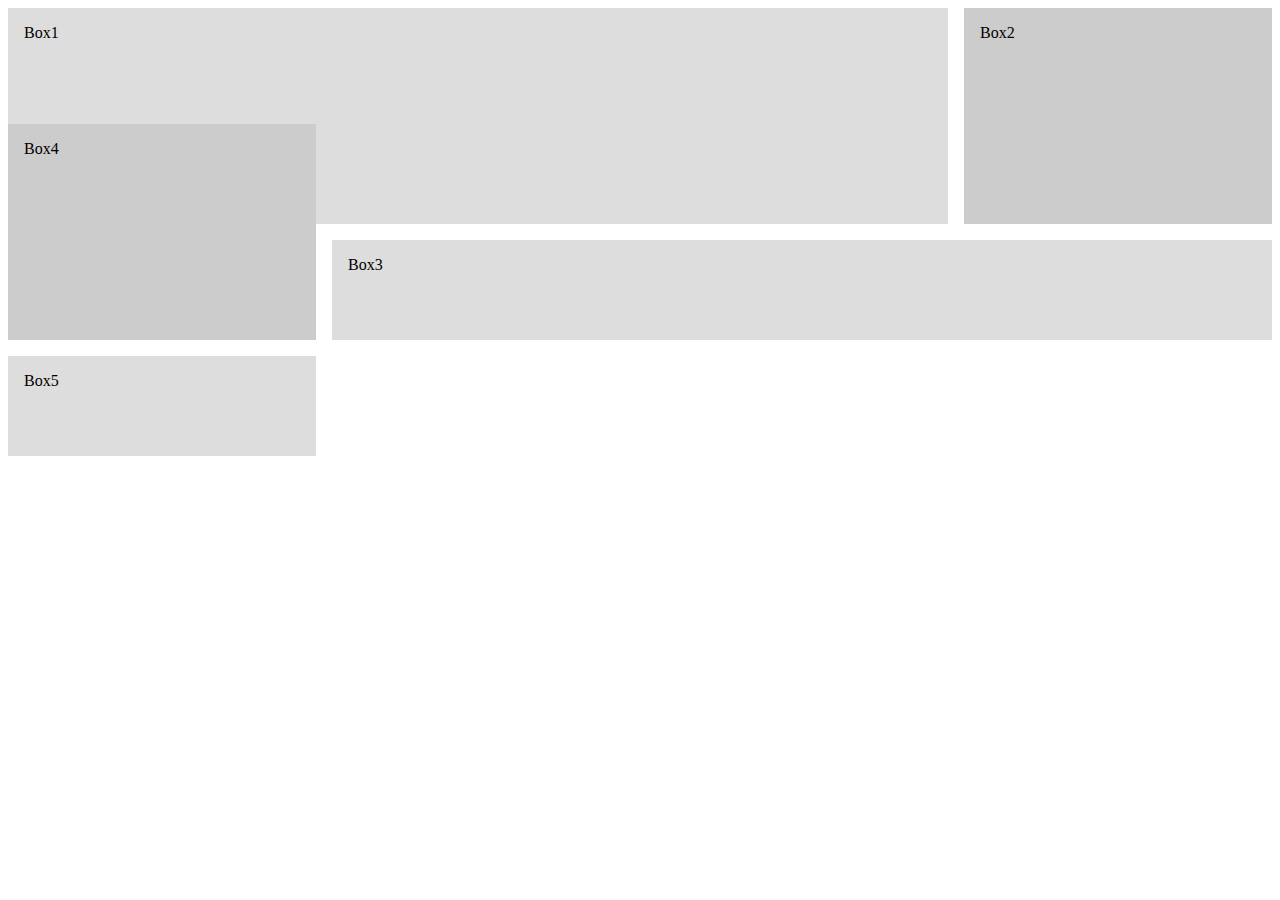
<file: index2.html>
<!DOCTYPE html>
<html lang="en">
  <head>
    <meta charset="UTF-8" />
    <meta name="viewport" content="width=device-width, initial-scale=1.0" />
    <meta http-equiv="X-UA-Compatible" content="ie=edge" />
    <link rel="stylesheet" href="style2.css" />
    <title>CSS Grid</title>
  </head>
  <body>
    <div class="grid-container">
      <div class="box1">Box1</div>
      <div class="box2">Box2</div>
      <div class="box3">Box3</div>
      <div class="box4">Box4</div>
      <div class="box5">Box5</div>
    </div>
  </body>
</html>
</file>
<file: style.css>
.grid-container > div{
    background-color: #ccc;
    padding: 1em;
}

.grid-container > div:nth-child(odd){
    background-color: #ddd;
}

.nested-grid-container >  div{
    border: 1px solid #333;
    padding: 5px;
}

.grid-container{
    display: grid;

    /*grid-template-columns: 70% 30%;*/
    /* grid-template-columns: 1fr 1fr;  recommended */ 
    grid-template-columns: repeat(2, 1fr 2fr);
    
    /*grid-auto-rows: 100px; */
    grid-auto-rows: minmax(100px, auto);

    grid-gap:1em;
    /* 
    grid-row-gap: 1em;
    grid-column-gap: 1em; 
    */
}

.nested-grid-container{
    display: grid;
    grid-template-columns: repeat(3, 1fr);
    grid-auto-rows: 100px;
    grid-gap: 1em;
}
</file>
<file: assests/style.css>
/* basic style sheet */

:root{
    --yellow: #ffc600; 
    --black:  #272727;
}

html{
    box-sizing: border-box;
    font-family: -apple-system, BlinkMacSystemFont, "Segoe UI", Roboto, Helvetica,
    Arial, sans-serif, "Apple Color Emoji", "Segoe UI Emoji", "Segoe UI Symbol";
    font-weight: 900;
    font-size: 10px;
    color: var(--black);
}

*,
*:before,
*:after{
    box-sizing: inherit;
}

body{
  background-image: url("./images/topography.svg"),
  linear-gradient(110deg, #f93d66, #6d47d9);
  background-size: 340px, auto;
  min-height: calc(100vh - 100px);
  margin: 50px;
  background-attachment: fixed;
  letter-spacing: -1px;
}

h1,
h2,
h3,
h4,
h5,
h6 {
  margin: 0 0 5px 0;
}

.item {
    /* We center the contents of these items. You can also do this with flexbox too! */
    display: grid;
    justify-content: center;
    align-items: center;
    border: 5px solid rgba(0, 0, 0, 0.03);
    border-radius: 3px;
    font-size: 35px;
    background-color: var(--yellow); /* best colour */
}
  
.item p {
    margin: 0 0 5px 0;
}
</file>
<file: style2.css>
.grid-container > div{
    background-color: #ccc;
    padding: 1em;
}

.grid-container > div:nth-child(odd){
    background-color: #ddd;
}

.grid-container{
    display: grid;
    grid-template-columns: 1fr 2fr 1fr;
    grid-auto-rows: minmax(100px, auto);
    grid-gap: 1em;
    justify-items: stretch;
    align-items: stretch;
}

.box1{
/* split column, row via line */
    grid-column: 1/3; /* start from line 1 goes to line 3 (horizontailly)*/
    grid-row: 1/3;  /* start from line 1 goes to line 3 (vertically)*/
}

.box2{
    grid-column: 3;
    grid-row: 1/3;
}

.box3{
    grid-column: 2/4;
    grid-row: 3;
}

.box4{
    grid-row: 2/4;
    grid-column: 1;
}
</file>
